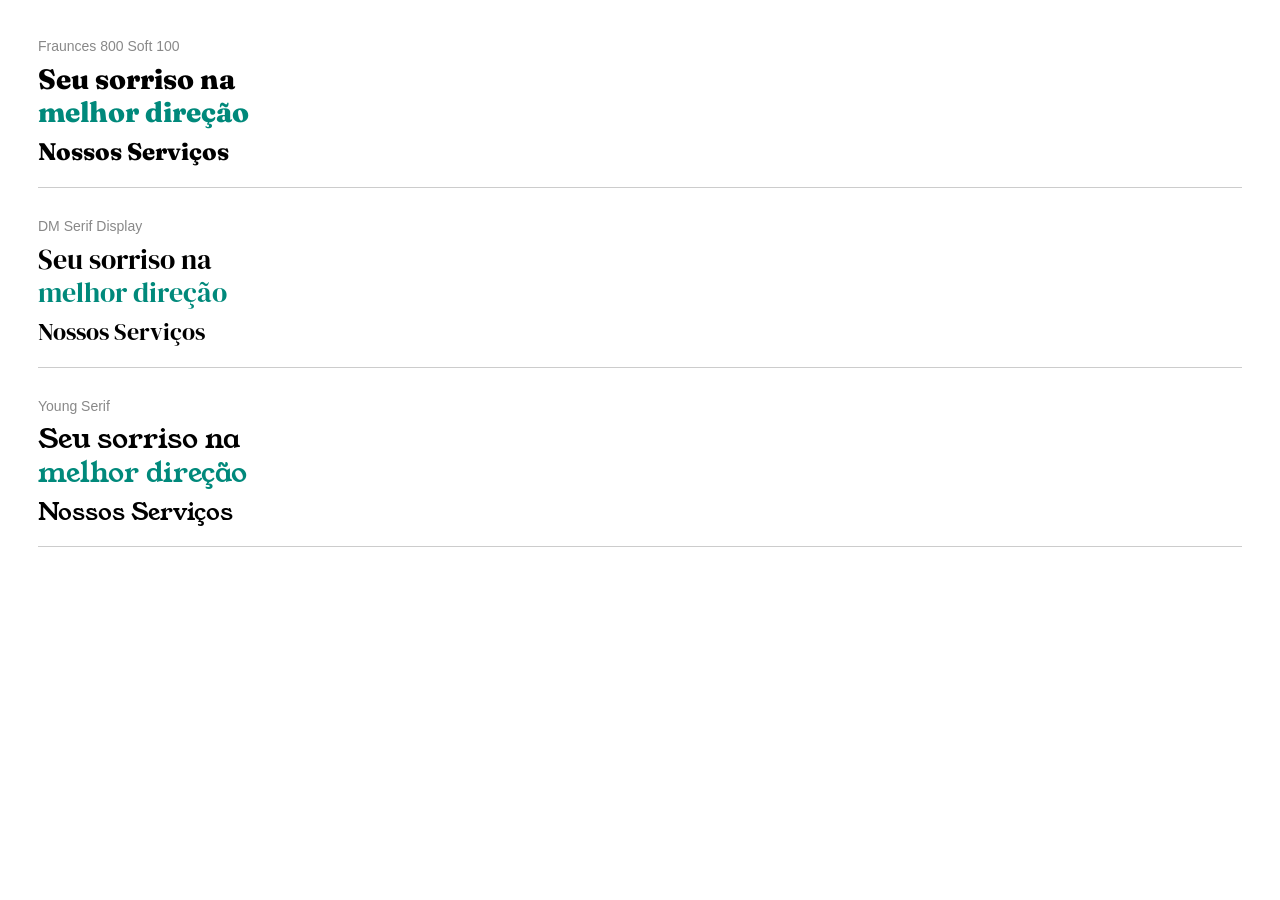
<file: test_fonts.html>
<!DOCTYPE html>
<html>
<head>
<meta charset='utf-8'>
<link rel='preconnect' href='https://fonts.googleapis.com'>
<link rel='preconnect' href='https://fonts.gstatic.com' crossorigin>
<link href='https://fonts.googleapis.com/css2?family=Fraunces:opsz,wght,SOFT@9..144,700..900,100&family=DM+Serif+Display&family=Young+Serif&family=Plus+Jakarta+Sans:wght@600;700;800&display=swap' rel='stylesheet'>
<style>
  body { background: white; font-size: 28px; padding: 30px; line-height: 1.2; }
  .box { margin-bottom: 30px; border-bottom: 1px solid #ccc; padding-bottom: 20px; }
  .label { font-family: sans-serif; font-size: 14px; color: #888; margin-bottom: 8px; }
  .f-fraunces { font-family: 'Fraunces', serif; font-weight: 800; }
  .f-dm { font-family: 'DM Serif Display', serif; }
  .f-young { font-family: 'Young Serif', serif; }
  .teal { color: #00897b; }
</style>
</head>
<body>
  <div class='box'>
    <div class='label'>Fraunces 800 Soft 100</div>
    <div class='f-fraunces'>Seu sorriso na<br><span class='teal'>melhor direção</span></div>
    <div class='f-fraunces' style='font-size:24px; margin-top:8px;'>Nossos Serviços</div>
  </div>
  <div class='box'>
    <div class='label'>DM Serif Display</div>
    <div class='f-dm'>Seu sorriso na<br><span class='teal'>melhor direção</span></div>
    <div class='f-dm' style='font-size:24px; margin-top:8px;'>Nossos Serviços</div>
  </div>
  <div class='box'>
    <div class='label'>Young Serif</div>
    <div class='f-young'>Seu sorriso na<br><span class='teal'>melhor direção</span></div>
    <div class='f-young' style='font-size:24px; margin-top:8px;'>Nossos Serviços</div>
  </div>
</body>
</html>
</file>
